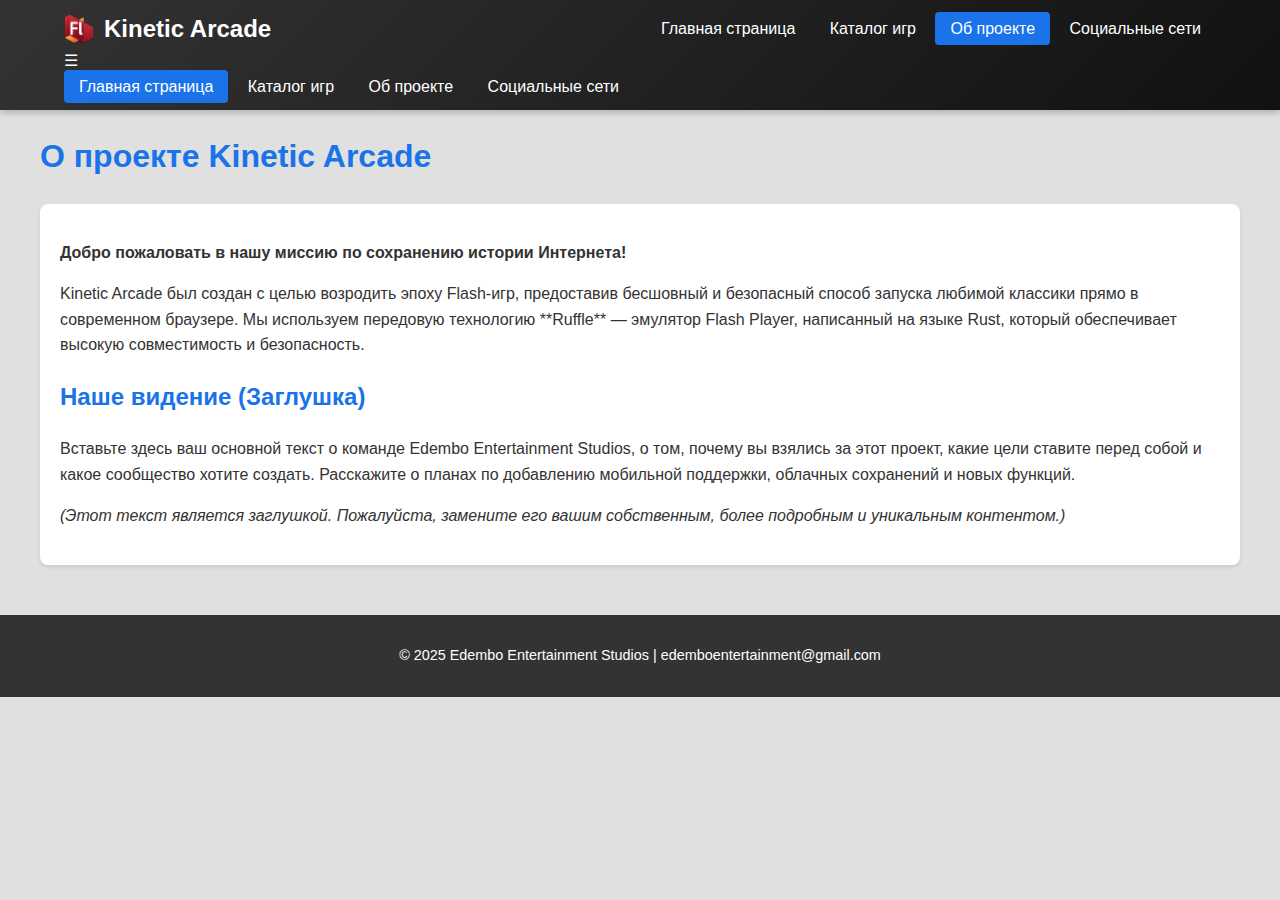
<file: about-project.html>
<!DOCTYPE html>
<html lang="ru">
<head>
    <meta charset="UTF-8">
    <meta name="viewport" content="width=device-width, initial-scale=1.0">
    <title>Об проекте - Kinetic Arcade</title>
    <link rel="stylesheet" href="styles.css">
    <link rel="icon" href="images/favicon.ico" type="image/x-icon">
</head>
<body>

<header>
    <div class="nav-bar">
        <a href="index.html" class="logo">
            <img src="images/FL.png" alt="Logo">
            Kinetic Arcade
        </a>
        <nav class="nav-links">
            <a href="index.html">Главная страница</a>
            <a href="catalog-games.html">Каталог игр</a>
            <a href="about-project.html" class="active">Об проекте</a>
            <a href="social-media.html">Социальные сети</a>
        </nav>
    </div>
    <div class="burger-menu" id="burger-menu-btn">☰</d>
        <nav class="nav-links" id="nav-links-menu">
            <a href="index.html" class="active">Главная страница</a>
            <a href="catalog-games.html">Каталог игр</a>
            <a href="about-project.html">Об проекте</a>
            <a href="social-media.html">Социальные сети</a>
        </nav>
</header>

<main>
    <h1>О проекте Kinetic Arcade</h1>
    
    <div class="description-box">
        <p><strong>Добро пожаловать в нашу миссию по сохранению истории Интернета!</strong></p>
        
        <p>Kinetic Arcade был создан с целью возродить эпоху Flash-игр, предоставив бесшовный и безопасный способ запуска любимой классики прямо в современном браузере. Мы используем передовую технологию **Ruffle** — эмулятор Flash Player, написанный на языке Rust, который обеспечивает высокую совместимость и безопасность.</p>

        <h2>Наше видение (Заглушка)</h2>
        <p>Вставьте здесь ваш основной текст о команде Edembo Entertainment Studios, о том, почему вы взялись за этот проект, какие цели ставите перед собой и какое сообщество хотите создать. Расскажите о планах по добавлению мобильной поддержки, облачных сохранений и новых функций.</p>

        <p><em>(Этот текст является заглушкой. Пожалуйста, замените его вашим собственным, более подробным и уникальным контентом.)</em></p>
    </div>
</main>

<footer>
    <p>&copy; 2025 Edembo Entertainment Studios | edemboentertainment@gmail.com</p>
</footer>

<script src="scripts.js"></script>
</body>
</html>
</file>
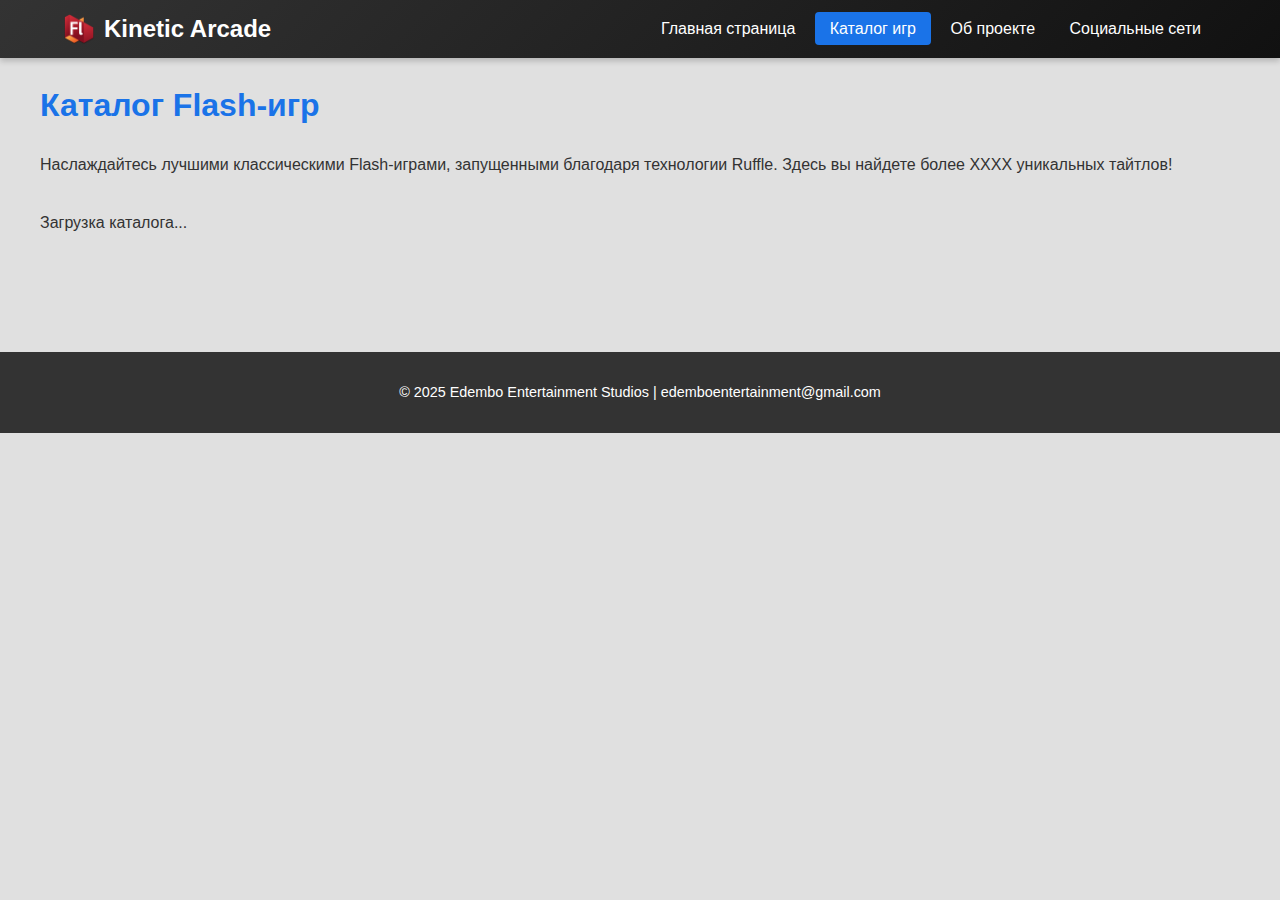
<file: catalog-games.html>
<!DOCTYPE html>
<html lang="ru">
<head>
    <meta charset="UTF-8">
    <meta name="viewport" content="width=device-width, initial-scale=1.0">
    <title>Каталог игр - Kinetic Arcade</title>
    <link rel="stylesheet" href="styles.css">
    <link rel="icon" href="images/favicon.ico" type="image/x-icon">
</head>
<body>

<header>
    <div class="nav-bar">
        <a href="index.html" class="logo">
            <img src="images/FL.png" alt="Logo">
            Kinetic Arcade
        </a>
        <nav class="nav-links">
            <a href="index.html">Главная страница</a>
            <a href="catalog-games.html" class="active">Каталог игр</a>
            <a href="about-project.html">Об проекте</a>
            <a href="social-media.html">Социальные сети</a>
        </nav>
    </div>
</header>

<main>
    <h1>Каталог Flash-игр</h1>
    <p>Наслаждайтесь лучшими классическими Flash-играми, запущенными благодаря технологии Ruffle. Здесь вы найдете более XXXX уникальных тайтлов!</p>

    <div class="game-grid">
        <p>Загрузка каталога...</p>
    </div>

    <div class="pagination">
        </div>
</main>

<footer>
    <p>&copy; 2025 Edembo Entertainment Studios | edemboentertainment@gmail.com</p>
</footer>

<script src="scripts.js"></script>
</body>
</html>
</file>
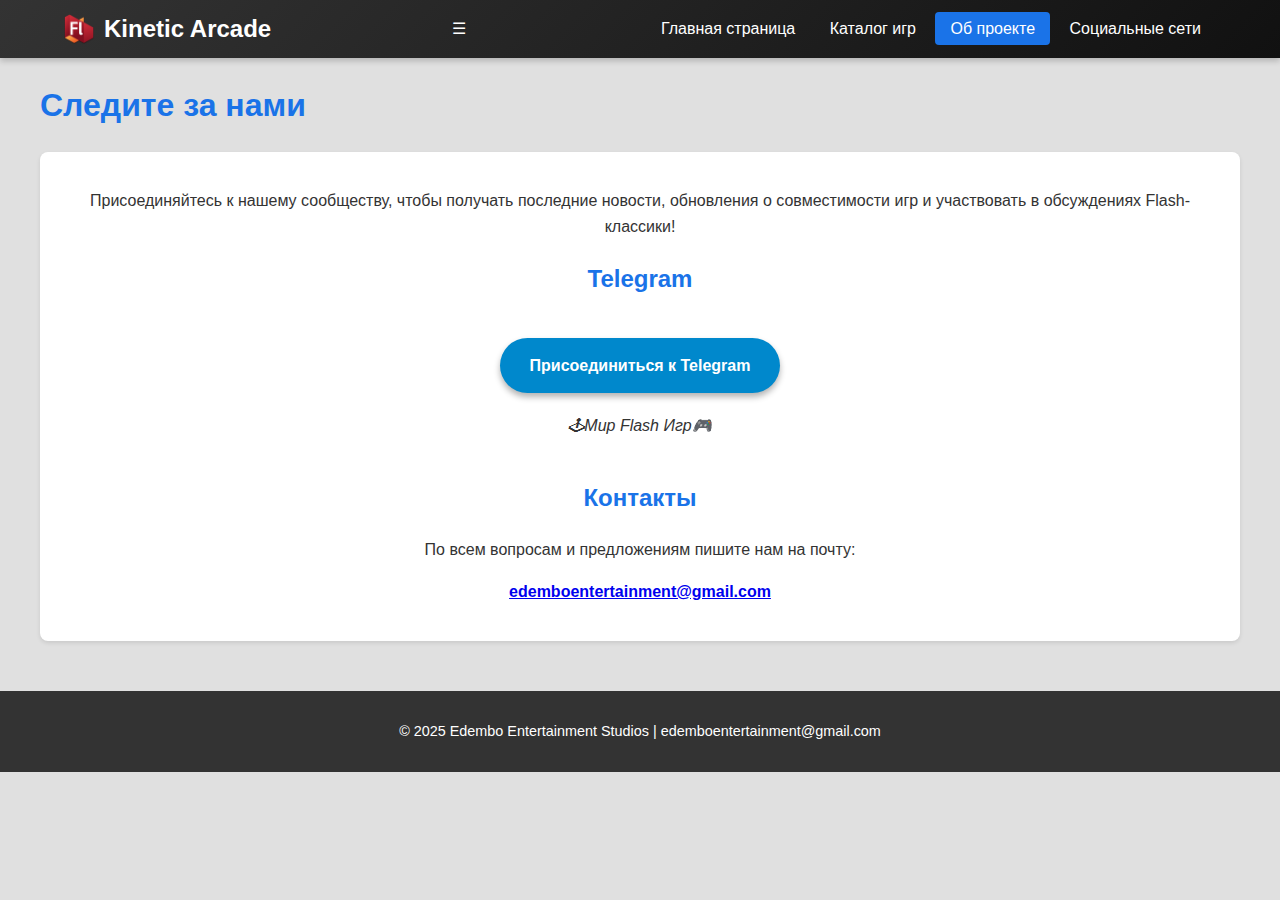
<file: social-media.html>
<!DOCTYPE html>
<html lang="ru">
<head>
    <meta charset="UTF-8">
    <meta name="viewport" content="width=device-width, initial-scale=1.0">
    <title>Социальные сети - Kinetic Arcade</title>
    <link rel="stylesheet" href="styles.css">
    <link rel="icon" href="images/favicon.ico" type="image/x-icon">
</head>
<body>

<header>
    <div class="nav-bar">
        <a href="index.html" class="logo">
            <img src="images/FL.png" alt="Logo">
            Kinetic Arcade
        </a>
        <div class="burger-menu" id="burger-menu-btn">☰</div>
        <nav class="nav-links" id="nav-links-menu">
            <a href="index.html">Главная страница</a>
            <a href="catalog-games.html">Каталог игр</a>
            <a href="about-project.html" class="active">Об проекте</a>
            <a href="social-media.html">Социальные сети</a>
        </nav>
    </div>
</header>

<main>
    <h1>Следите за нами</h1>
    
    <div class="description-box" style="text-align: center;">
        <p>Присоединяйтесь к нашему сообществу, чтобы получать последние новости, обновления о совместимости игр и участвовать в обсуждениях Flash-классики!</p>

        <h2>Telegram</h2>
        <a href="https://t.me/WorldFlashGames" target="_blank" class="cta-button" style="background-color: #0088cc;">
            Присоединиться к Telegram
        </a>
        
        <p style="margin-top: 20px;"><em>🕹Мир Flash Игр🎮</em></p>

        <h2 style="margin-top: 40px;">Контакты</h2>
        <p>По всем вопросам и предложениям пишите нам на почту:</p>
        <p style="font-weight: bold;"><a href="mailto:edemboentertainment@gmail.com">edemboentertainment@gmail.com</a></p>
    </div>
</main>

<footer>
    <p>&copy; 2025 Edembo Entertainment Studios | edemboentertainment@gmail.com</p>
</footer>

<script src="scripts.js"></script>
</body>
</html>
</file>
<file: styles.css>
body {
    font-family: Verdana, Geneva, Tahoma, sans-serif;
    margin: 0;
    padding: 0;
    background-color: #e0e0e0; 
    color: #333;
    line-height: 1.6;
}

header {
    background: linear-gradient(135deg, #333333 0%, #111111 100%); 
    color: white;
    padding: 10px 5%;
    box-shadow: 0 3px 6px rgba(0, 0, 0, 0.2);
}

.nav-bar {
    display: flex;
    justify-content: space-between;
    align-items: center;
    max-width: 1200px;
    margin: 0 auto;
}

.logo {
    display: flex;
    align-items: center;
    font-size: 24px;
    font-weight: bold;
    text-decoration: none;
    color: white;
}

.logo img {
    height: 30px;
    margin-right: 10px;
}

.nav-links a {
    color: white;
    text-decoration: none;
    padding: 8px 15px;
    border-radius: 4px;
    transition: background-color 0.2s;
}

.nav-links a:hover,
.nav-links a.active {
    background-color: #1a73e8; 
}

main {
    max-width: 1200px;
    margin: 20px auto;
    padding: 0 20px;
}

h1, h2, h3 {
    color: #1a73e8; 
}

.hero {
    background: url(images/main-background.jpg) no-repeat center center/cover;
    height: 450px;
    display: flex;
    justify-content: center;
    align-items: center;
    text-align: center;
    position: relative;
    border-radius: 8px;
    overflow: hidden;
    margin-bottom: 30px;
}

.hero::before {
    content: '';
    position: absolute;
    top: 0;
    left: 0;
    right: 0;
    bottom: 0;
    background: rgba(0, 0, 0, 0.6);
}

.hero-content {
    position: relative;
    z-index: 2;
    color: white;
    padding: 20px;
}

.hero h1 {
    font-size: 4em;
    margin-bottom: 10px;
    color: white;
    text-shadow: 2px 2px 4px rgba(0, 0, 0, 0.5);
}

.hero p {
    font-size: 1.5em;
}

.cta-button {
    background-color: #ff9900; 
    color: white;
    padding: 15px 30px;
    text-decoration: none;
    font-weight: bold;
    border-radius: 50px;
    display: inline-block;
    margin-top: 20px;
    box-shadow: 0 4px 6px rgba(0, 0, 0, 0.3);
    transition: background-color 0.2s;
}

.cta-button:hover {
    background-color: #ffcc00;
}

.game-grid {
    display: grid;
    grid-template-columns: repeat(auto-fit, minmax(200px, 1fr)); /* 200px - минимальная ширина плитки */
    gap: 20px;
}

.game-tile {
    background-color: white;
    border-radius: 8px;
    overflow: hidden;
    box-shadow: 0 2px 4px rgba(0, 0, 0, 0.1);
    transition: transform 0.2s, box-shadow 0.2s;
    text-align: center;
    text-decoration: none;
    color: inherit;
}

.game-tile:hover {
    transform: translateY(-5px);
    box-shadow: 0 6px 12px rgba(0, 0, 0, 0.2);
}

.game-tile img {
    width: 100%;
    height: 150px; 
    object-fit: cover;
}

.game-tile-info {
    padding: 15px 10px;
}

.game-tile-info h3 {
    margin: 0 0 5px 0;
    font-size: 1.1em;
    color: #333;
}

.pagination {
    text-align: center;
    margin-top: 30px;
    padding-bottom: 20px;
}

.pagination a, .pagination span {
    display: inline-block;
    padding: 8px 16px;
    margin: 0 4px;
    text-decoration: none;
    color: #1a73e8;
    border: 1px solid #1a73e8;
    border-radius: 4px;
    transition: background-color 0.2s;
}

.pagination a:hover {
    background-color: #e6f4ea;
}

.pagination .current {
    background-color: #1a73e8;
    color: white;
}

.game-layout {
    display: flex;
    flex-direction: column;
    gap: 20px;
}

.game-header {
    display: flex;
    align-items: center;
    margin-bottom: 20px;
}

.game-icon {
    width: 60px;
    height: 60px;
    margin-right: 15px;
    border-radius: 8px;
    box-shadow: 0 2px 4px rgba(0, 0, 0, 0.1);
}

.game-icon img {
    width: 100%;
    height: 100%;
    object-fit: cover;
    border-radius: 8px;
}

.game-info h1 {
    margin: 0;
    font-size: 2.2em;
}

.player-area {
    background-color: #fff;
    border-radius: 8px;
    padding: 10px;
    box-shadow: 0 4px 8px rgba(0, 0, 0, 0.1);
    text-align: center;
}

#flash-container {
    width: 100%;
    height: 600px; 
    margin: 0 auto;
}

.fullscreen-button {
    margin-top: 15px;
    padding: 12px 25px;
    border: none;
    border-radius: 50px;
    background-color: #ff9900;
    color: white;
    font-weight: bold;
    cursor: pointer;
    box-shadow: 0 3px 5px rgba(0, 0, 0, 0.2);
    transition: background-color 0.2s;
}

.fullscreen-button:hover {
    background-color: #ffcc00;
}

.description-box {
    background-color: white;
    padding: 20px;
    border-radius: 8px;
    box-shadow: 0 2px 4px rgba(0, 0, 0, 0.1);
}

.screenshots-carousel {
    overflow-x: auto; 
    white-space: nowrap; 
    padding: 10px 0;
    margin-bottom: 30px;
}

.screenshots-carousel img {
    width: 300px; 
    height: 180px; 
    object-fit: cover;
    margin-right: 15px;
    border-radius: 6px;
    box-shadow: 0 2px 4px rgba(0, 0, 0, 0.15);
    display: inline-block;
}

footer {
    background-color: #333;
    color: white;
    text-align: center;
    padding: 15px 0;
    margin-top: 50px;
    font-size: 0.9em;
}

@media (max-width: 768px) {
    .hero h1 {
        font-size: 2.5em;
    }
    .hero p {
        font-size: 1.2em;
    }
    .game-grid {
        grid-template-columns: repeat(auto-fit, minmax(150px, 1fr));
    }
    #flash-container {
        height: 400px; 
    }
    .screenshots-carousel img {
        width: 80vw; 
        height: auto;
    }
    .nav-links {
        display: none; 
    }
}
</file>
